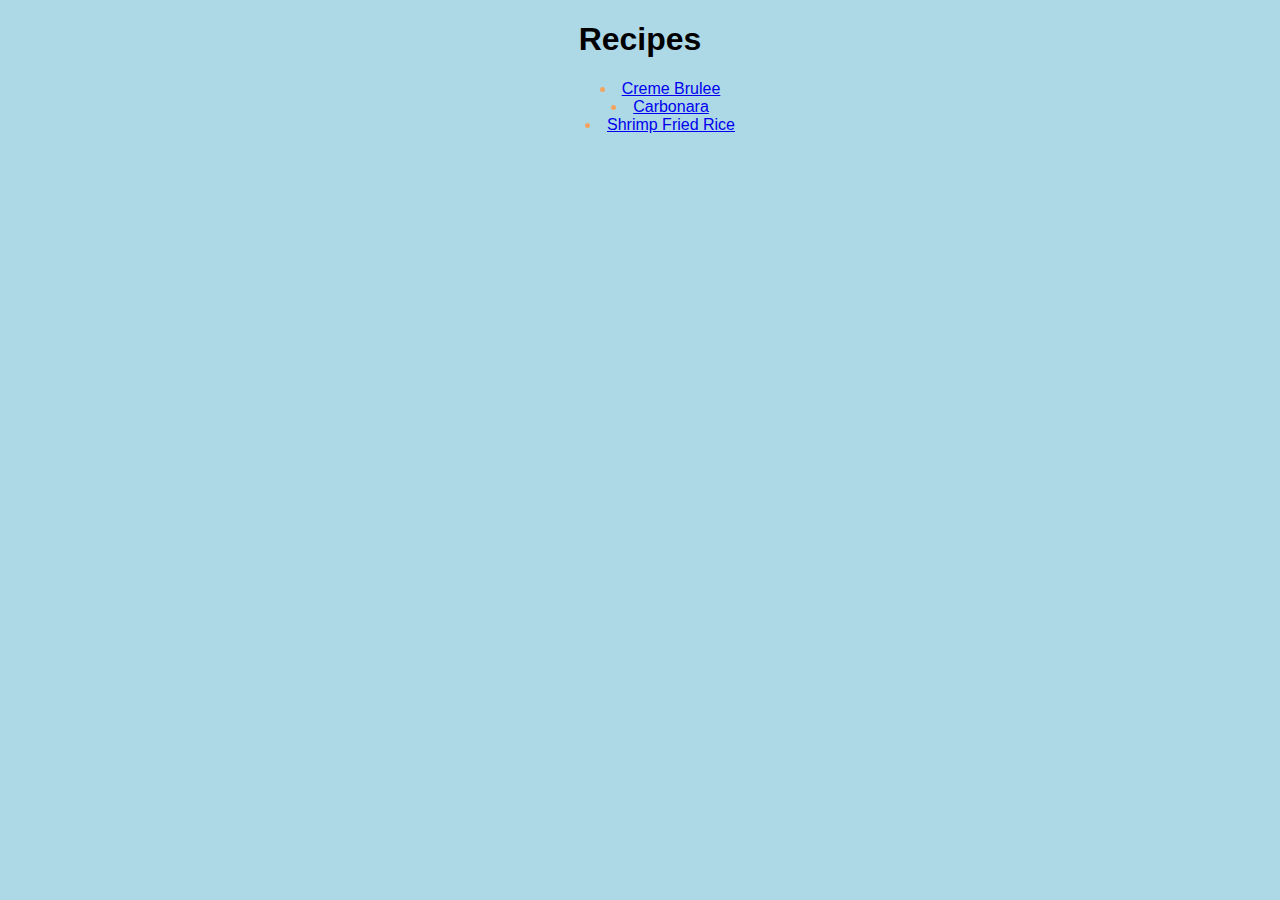
<file: index.html>
<!DOCTYPE html>
<html lang="en">
  <head>
    <meta charset="UTF-8">
    <title>My First Webpage</title>
    <link rel="stylesheet" href="styles.css">
  </head>

  <body class="index">
    <h1 class="title">Recipes</h1>
    <ul>
      <li><a href="recipes/CremeBrulee.html">Creme Brulee</a></li>
      <li><a href="recipes/Carbonara.html">Carbonara</a></li>   
      <li><a href="recipes/ShrimpFriedRice.html">Shrimp Fried Rice</a></li>      
    </ul>
  </body>

</html>
</file>
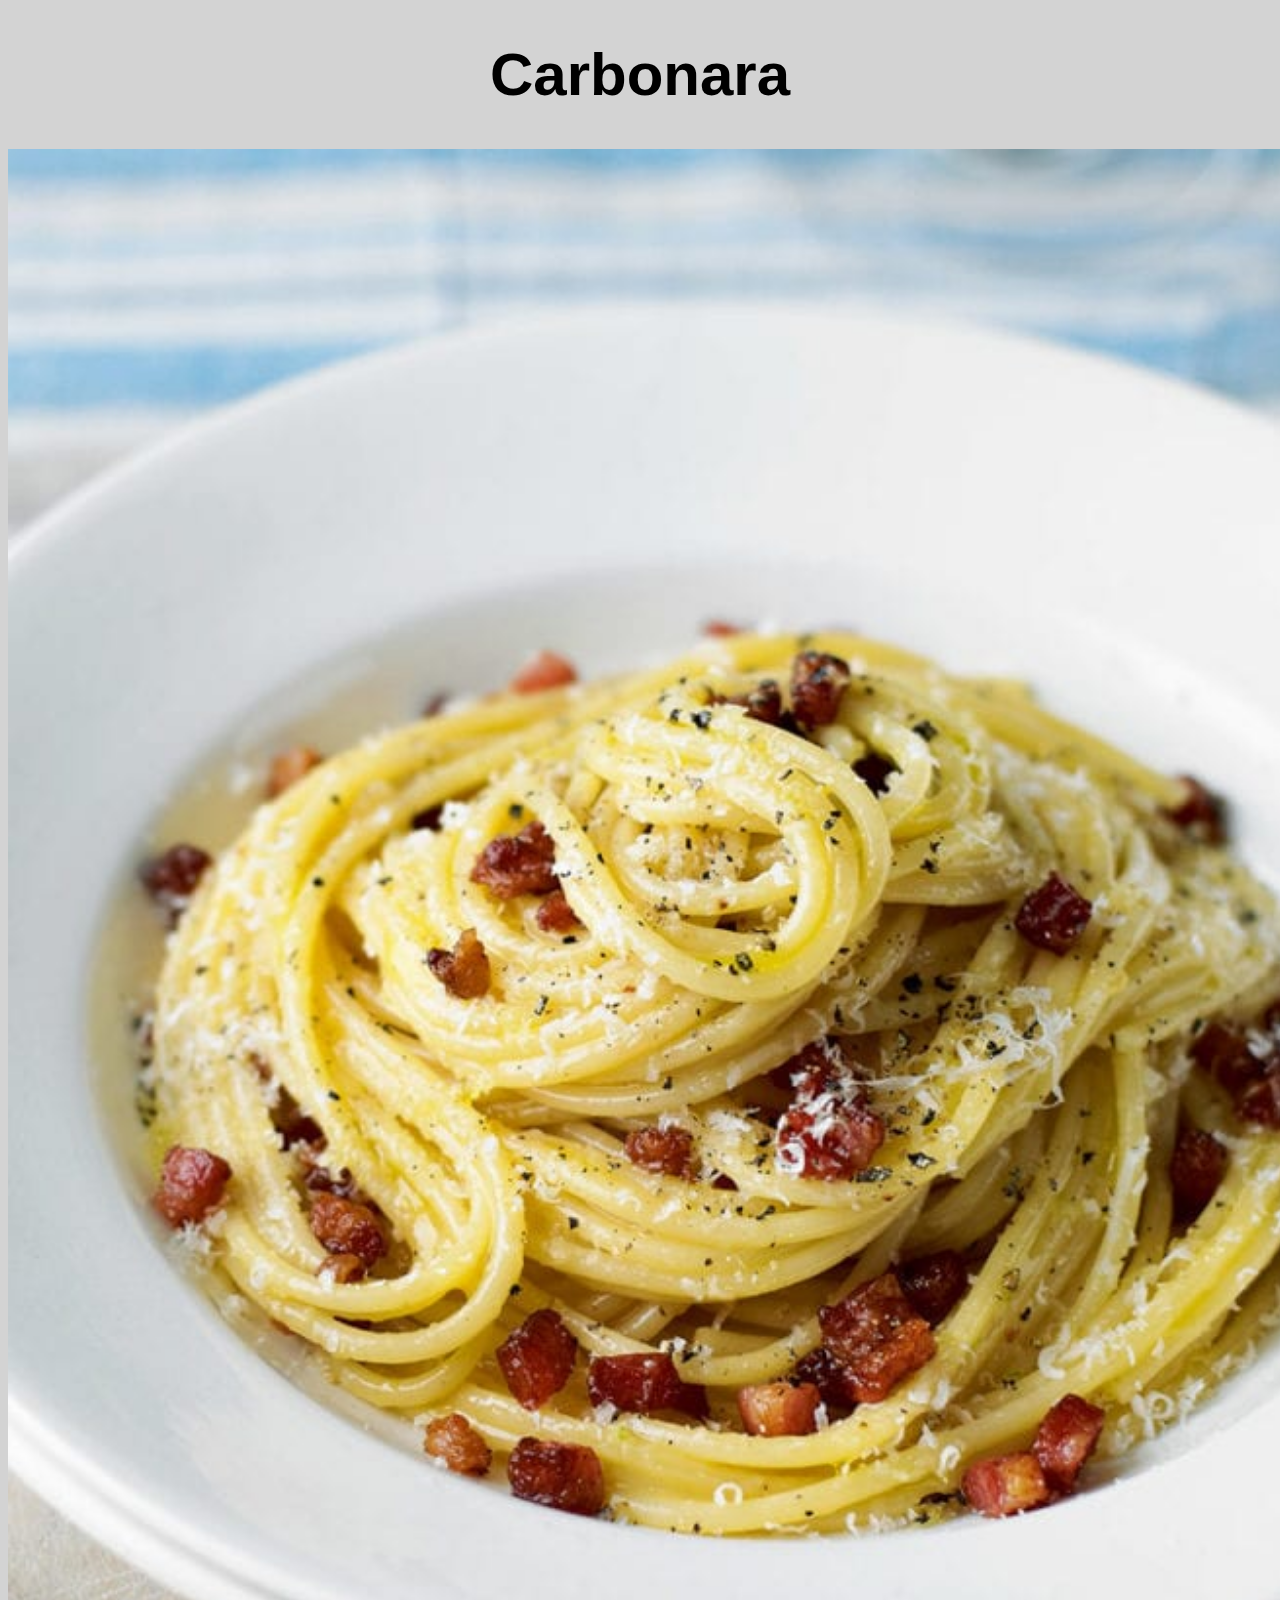
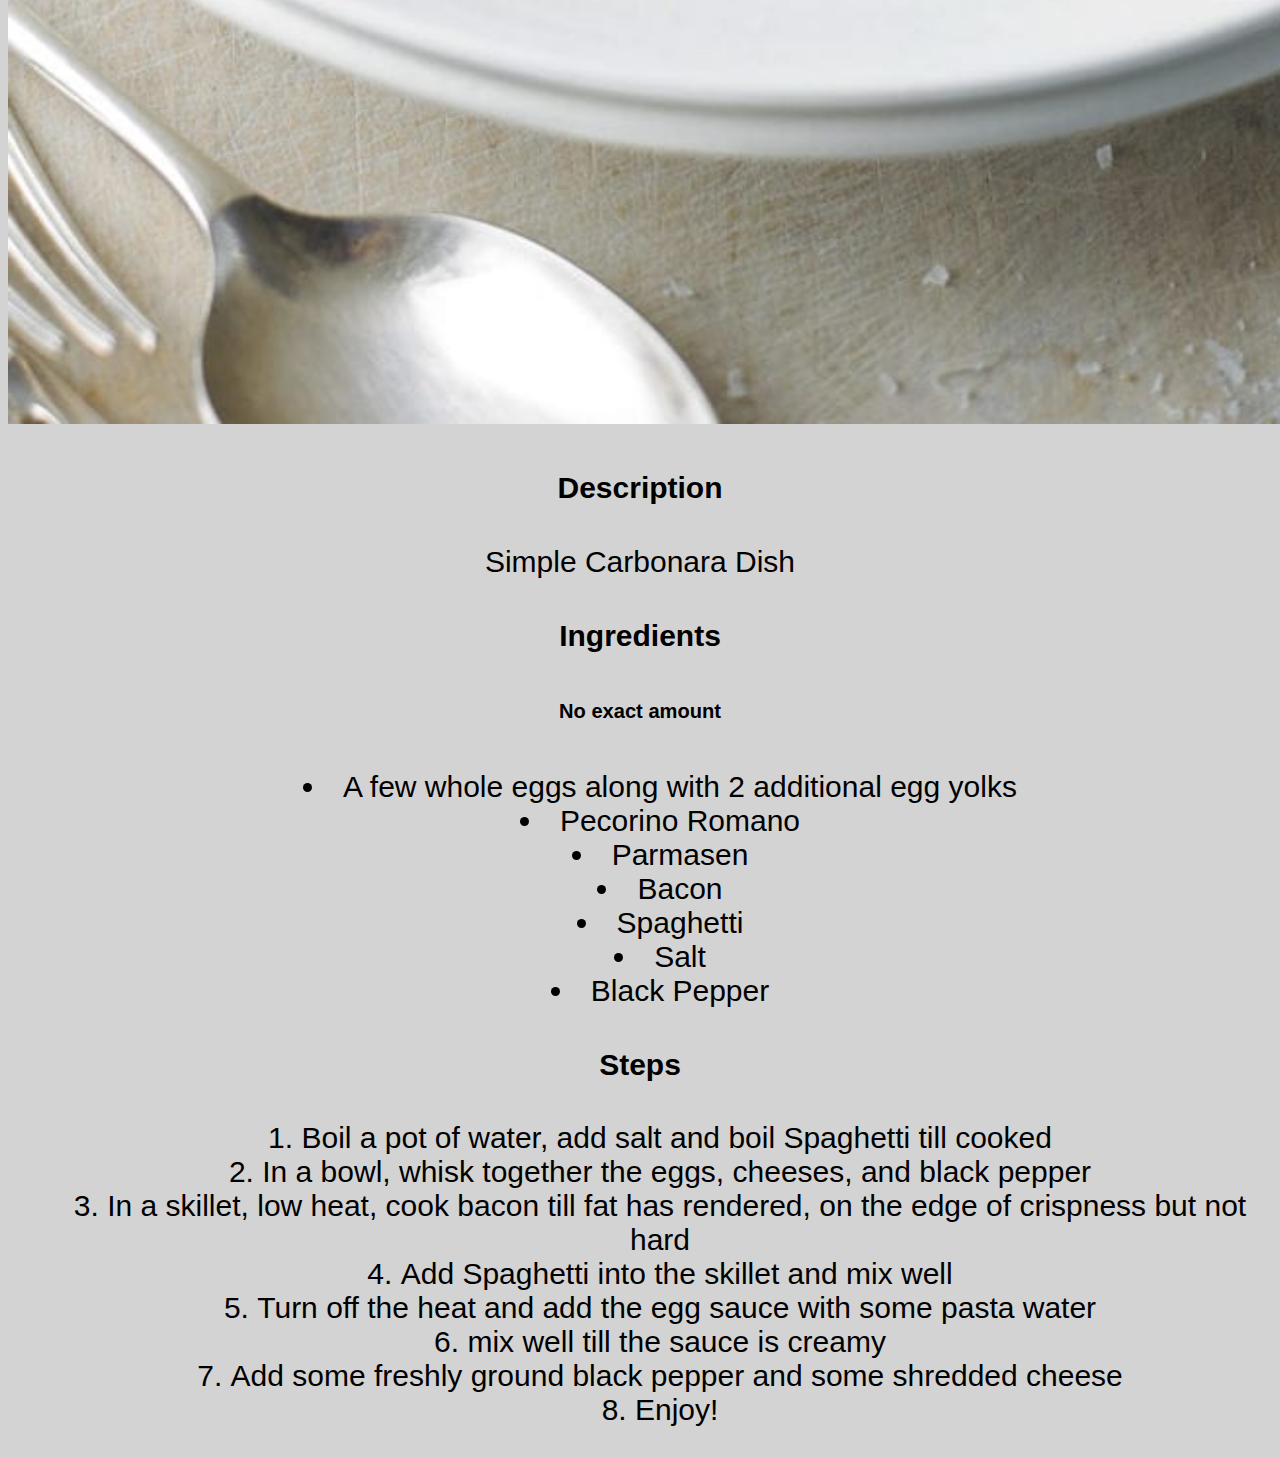
<file: recipes/Carbonara.html>
<!DOCTYPE html>
<html lang="en">
  <head>
    <meta charset="UTF-8">
    <title>Carbonara Recipe</title>
    <link rel="stylesheet" href="../styles.css">
  </head>

  <body class="Foods">
    <h1>Carbonara</h1>
    <img src="../img/Carbonara.jpg" alt="Picture of Carbonara">
    
    <h4>Description</h4>
    <p>Simple Carbonara Dish</p>
    
    <h4>Ingredients</h4>
    <h6>No exact amount</h6>
    <ul>
        <li>A few whole eggs along with 2 additional egg yolks</li>
        <li>Pecorino Romano</li>
        <li>Parmasen</li>
        <li>Bacon</li>
        <li>Spaghetti</li>
        <li>Salt</li>
        <li>Black Pepper</li>
    </ul>
    
    <h4>Steps</h4>
    <ol>
        <li>Boil a pot of water, add salt and boil Spaghetti till cooked</li>
        <li>In a bowl, whisk together the eggs, cheeses, and black pepper</li>
        <li>In a skillet, low heat, cook bacon till fat has rendered, on the edge of crispness but not hard</li>
        <li>Add Spaghetti into the skillet and mix well</li>
        <li>Turn off the heat and add the egg sauce with some pasta water</li>
        <li>mix well till the sauce is creamy</li>
        <li>Add some freshly ground black pepper and some shredded cheese</li>
        <li>Enjoy!</li>
    </ol>

  </body>
</html>
</file>
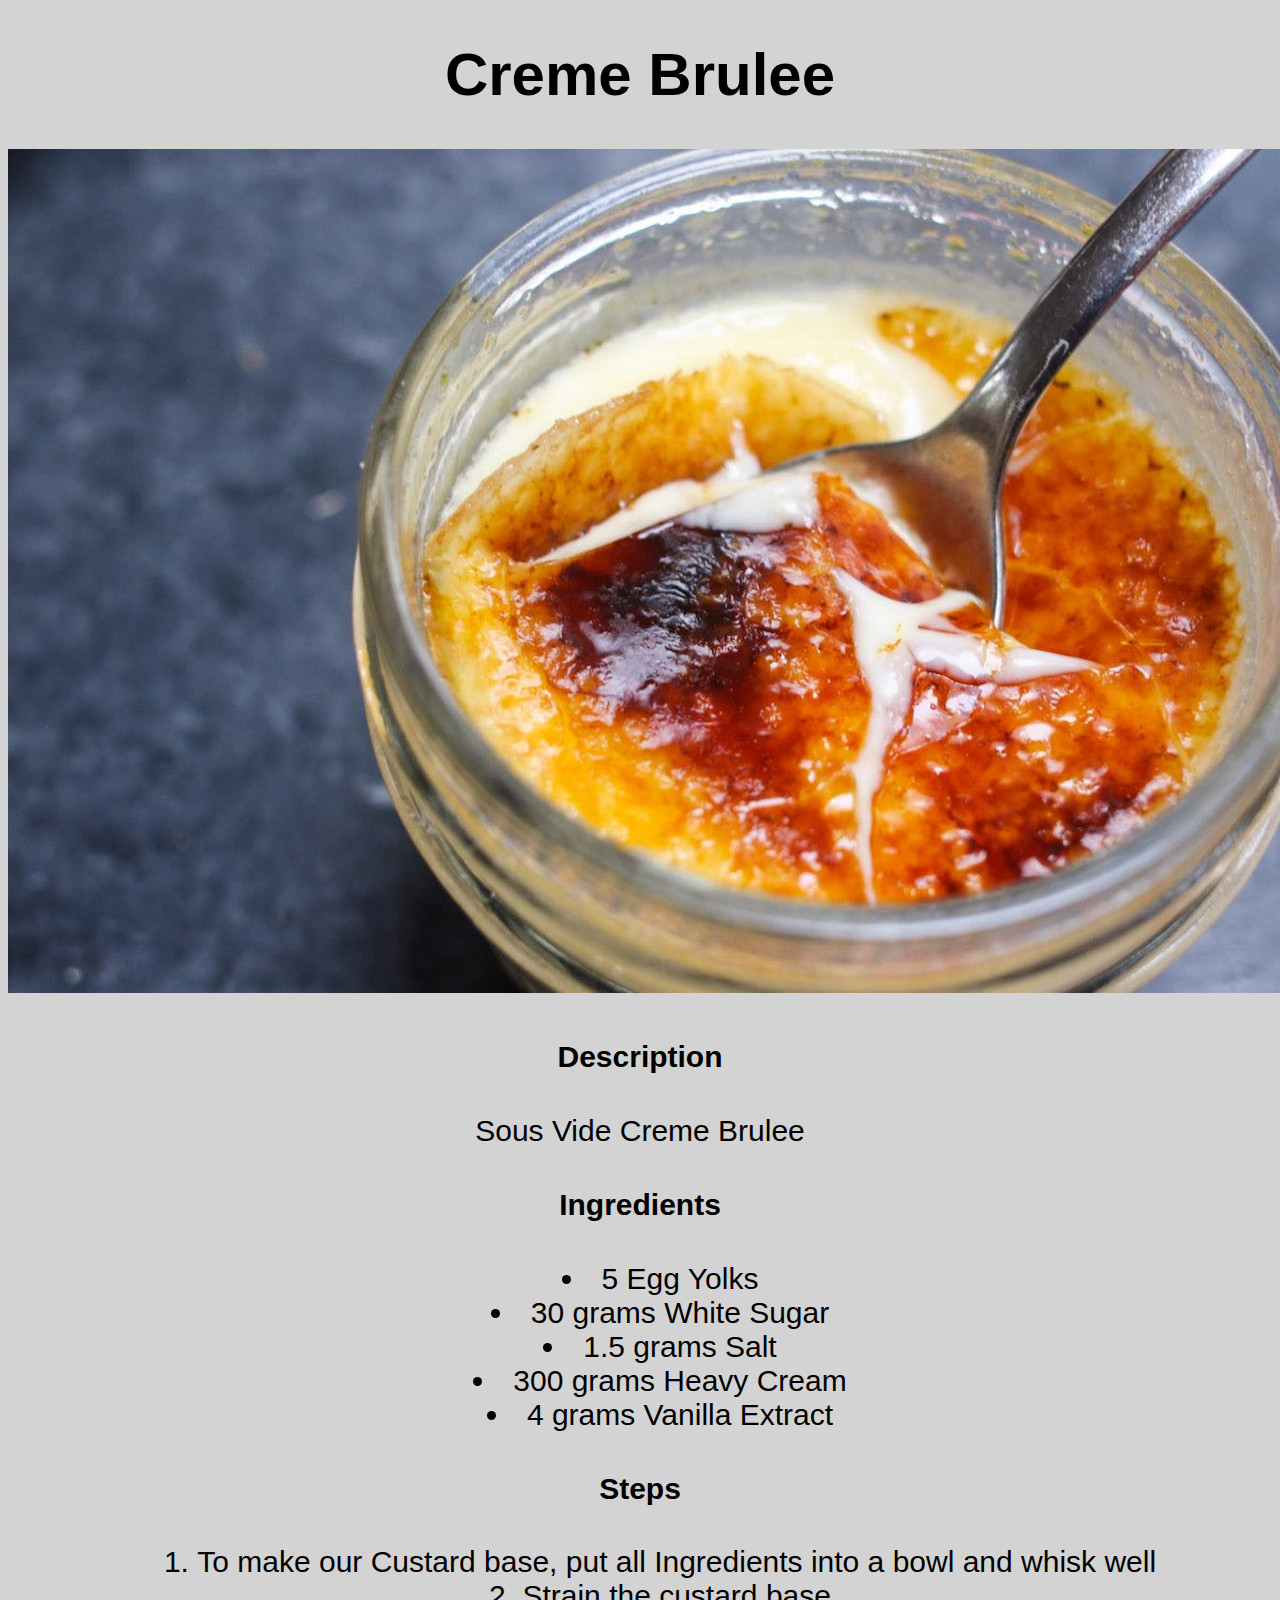
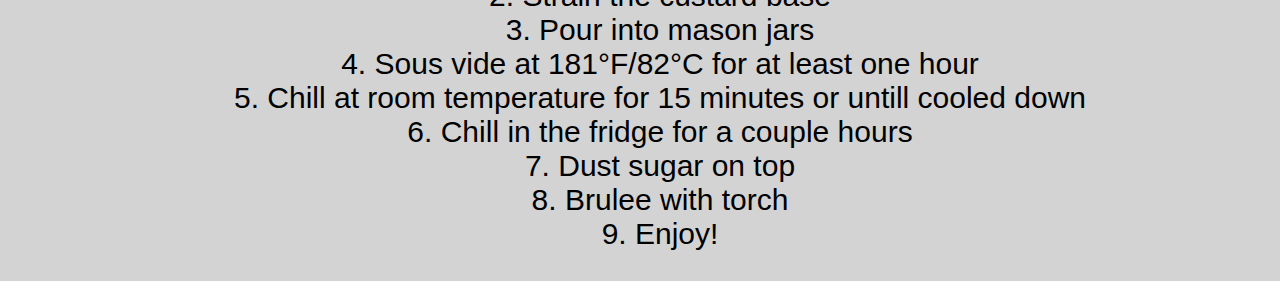
<file: recipes/CremeBrulee.html>
<!DOCTYPE html>
<html lang="en">
  <head>
    <meta charset="UTF-8">
    <title>Creme Brulee Recipe</title>
    <link rel="stylesheet" href="../styles.css">
  </head>

  <body class="Foods">
    <h1>Creme Brulee</h1>
    <img src="../img/Sous-Vide-creme-brulee-thumbnail.jpg" alt="Picture of Creme Brulee">
    
    <h4>Description</h4>
    <p>Sous Vide Creme Brulee</p>
    
    <h4>Ingredients</h4>
    <ul>
        <li>5 Egg Yolks</li>
        <li>30 grams White Sugar</li>
        <li>1.5 grams Salt</li>
        <li>300 grams Heavy Cream</li>
        <li>4 grams Vanilla Extract</li>
    </ul>
    
    <h4>Steps</h4>
    <ol>
        <li>To make our Custard base, put all Ingredients into a bowl and whisk well</li>
        <li>Strain the custard base</li>
        <li>Pour into mason jars</li>
        <li>Sous vide at 181&deg;F/82&deg;C for at least one hour</li>
        <li>Chill at room temperature for 15 minutes or untill cooled down</li>
        <li>Chill in the fridge for a couple hours</li>
        <li>Dust sugar on top</li>
        <li>Brulee with torch</li>
        <li>Enjoy!</li>
    </ol>



  </body>
</html>
</file>
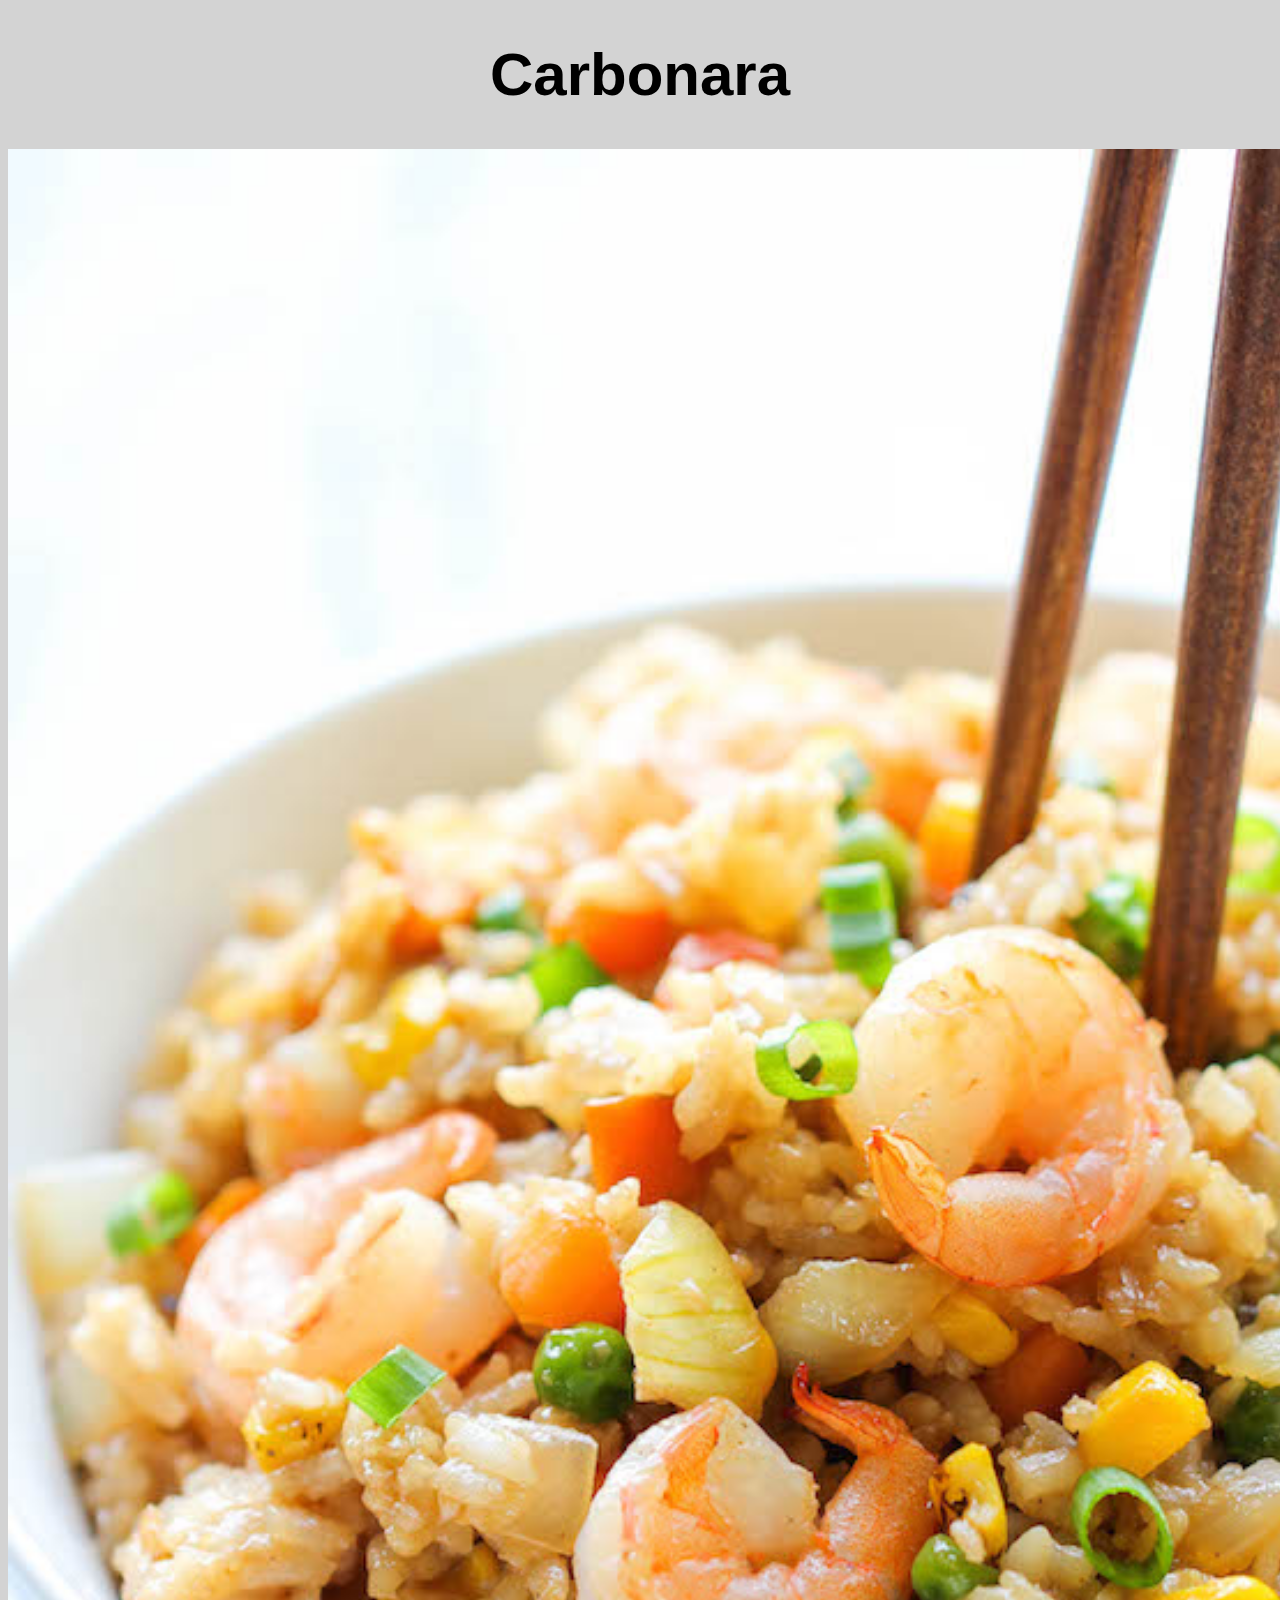
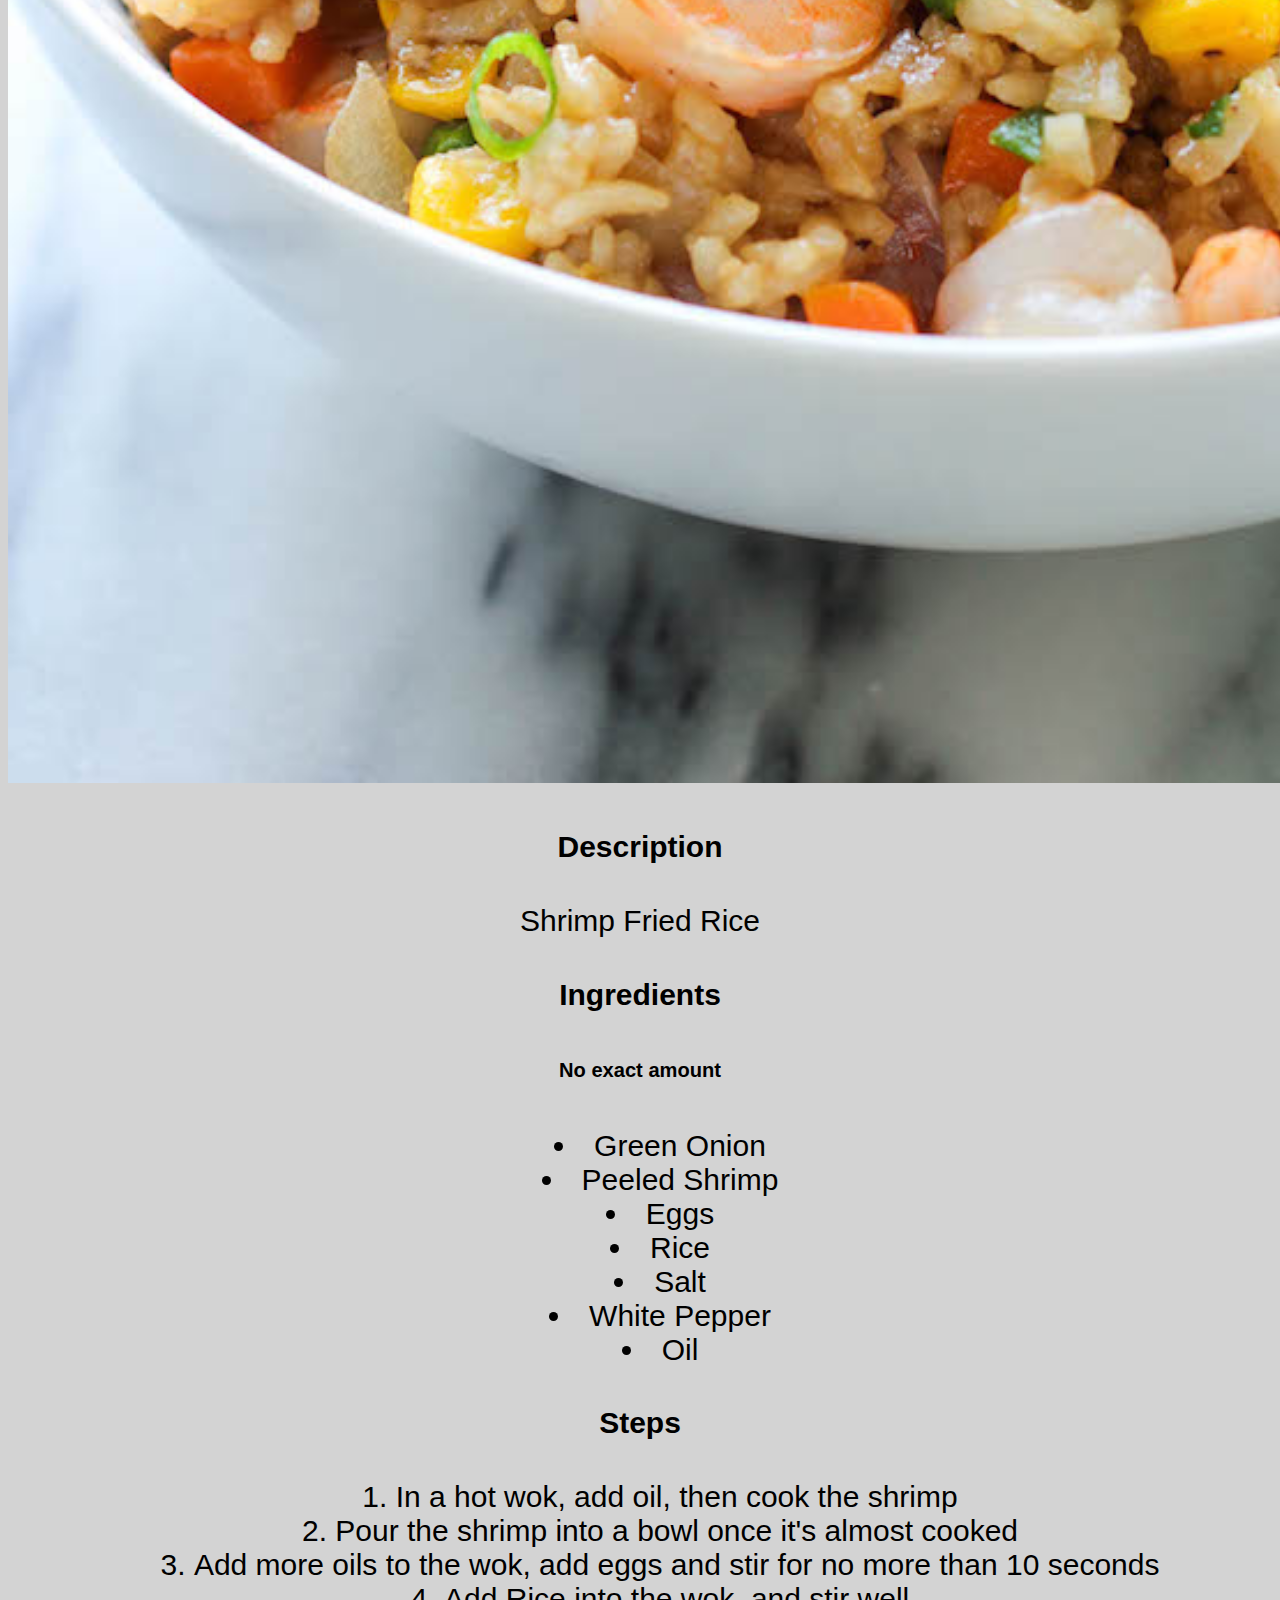
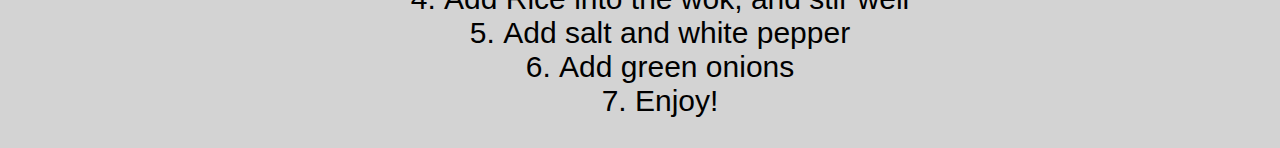
<file: recipes/ShrimpFriedRice.html>
<!DOCTYPE html>
<html lang="en">
  <head>
    <meta charset="UTF-8">
    <title>Carbonara Recipe</title>
    <link rel="stylesheet" href="../styles.css">
  </head>

  <body class="Foods">
    <h1>Carbonara</h1>
    <img src="../img/ShrimpFriedRice.jpg" alt="Picture of Shrimp Fried Rice">
    
    <h4>Description</h4>
    <p>Shrimp Fried Rice</p>
    
    <h4>Ingredients</h4>
    <h6>No exact amount</h6>
    <ul>
        <li>Green Onion</li>
        <li>Peeled Shrimp</li>
        <li>Eggs</li>
        <li>Rice</li>
        <li>Salt</li>
        <li>White Pepper</li>
        <li>Oil</li>
    </ul>
    
    <h4>Steps</h4>
    <ol>
        <li>In a hot wok, add oil, then cook the shrimp</li>
        <li>Pour the shrimp into a bowl once it's almost cooked</li>
        <li>Add more oils to the wok, add eggs and stir for no more than 10 seconds</li>
        <li>Add Rice into the wok, and stir well</li>
        <li>Add salt and white pepper</li>
        <li>Add green onions</li>
        <li>Enjoy!</li>
    </ol>

  </body>
</html>
</file>
<file: styles.css>
title, body {
    color: sandybrown;
    text-align: center;
    background-color: lightblue;
    font-family: Arial, Helvetica, sans-serif;
}

.title {
    color: black;
}

li {
    list-style-position: inside;
}

img {
    height : auto;
    width : 1500px;
}

.Foods {
    color: black;
    font-size: 30px;
    background-color: lightgrey;
}
</file>
